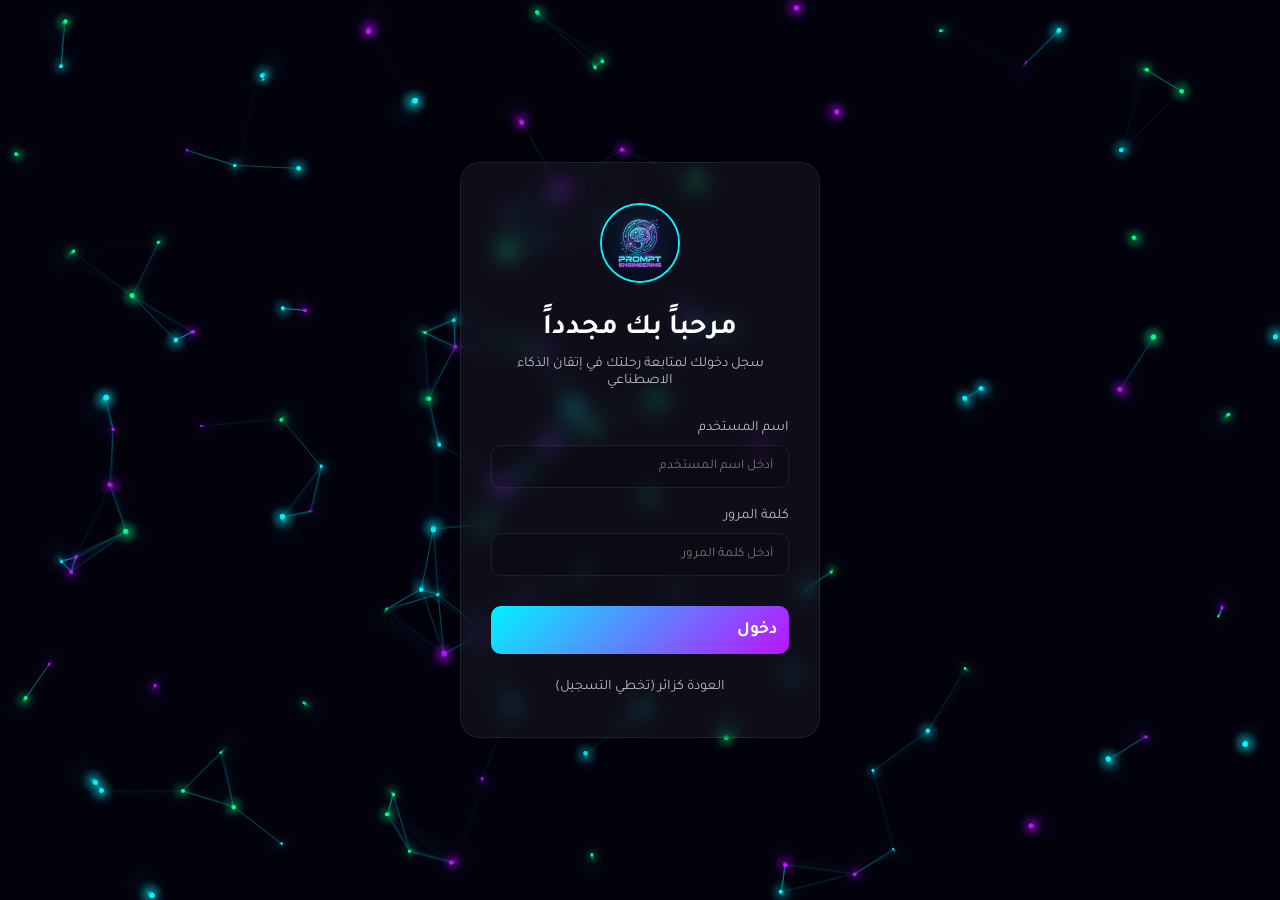
<file: login.html>
<!DOCTYPE html>
<html lang="ar" dir="rtl">
<head>
    <meta charset="UTF-8">
    <meta name="viewport" content="width=device-width, initial-scale=1.0">
    <title>تسجيل الدخول | Prompt Engineering</title>
    <link rel="icon" type="image/png" href="assets/osamai_logo.png">
    <link rel="preconnect" href="https://fonts.googleapis.com">
    <link rel="preconnect" href="https://fonts.gstatic.com" crossorigin>
    <link href="https://fonts.googleapis.com/css2?family=Inter:wght@300;400;500;600;700;800;900&family=Tajawal:wght@300;400;500;700;800;900&display=swap" rel="stylesheet">
    <link rel="stylesheet" href="base.css">
    <link rel="stylesheet" href="styles.css">
    <style>
        body {
            display: flex;
            justify-content: center;
            align-items: center;
            min-height: 100vh;
            overflow: hidden;
            margin: 0;
            background-color: var(--bg-primary);
        }
        #neon-canvas {
            position: fixed;
            inset: 0;
            z-index: 0;
            pointer-events: none;
        }
        .login-container {
            position: relative;
            z-index: 10;
            width: 100%;
            max-width: 400px;
            padding: 20px;
        }
        .login-card {
            background: var(--glass);
            border: 1px solid var(--glass-b);
            border-radius: 20px;
            padding: 40px 30px;
            text-align: center;
            box-shadow: 0 8px 32px 0 rgba(0, 0, 0, 0.37);
            backdrop-filter: blur(10px);
            -webkit-backdrop-filter: blur(10px);
            animation: float 6s ease-in-out infinite;
        }
        @keyframes float {
            0% { transform: translateY(0px); }
            50% { transform: translateY(-10px); }
            100% { transform: translateY(0px); }
        }
        .login-logo {
            width: 80px;
            height: 80px;
            border-radius: 50%;
            margin-bottom: 20px;
            border: 2px solid var(--accent);
            box-shadow: 0 0 20px var(--accent-glow);
            animation: pulse-glow 3s infinite alternate;
        }
        .login-title {
            color: var(--text-1);
            font-size: 1.8rem;
            margin-bottom: 10px;
        }
        .login-subtitle {
            color: var(--text-2);
            font-size: 0.9rem;
            margin-bottom: 30px;
        }
        .form-group {
            margin-bottom: 20px;
            text-align: right;
        }
        .form-label {
            display: block;
            margin-bottom: 8px;
            color: var(--text-2);
            font-size: 0.9rem;
        }
        .form-input {
            width: 100%;
            padding: 12px 15px;
            background: rgba(0, 0, 0, 0.2);
            border: 1px solid var(--glass-b);
            border-radius: 10px;
            color: var(--text-1);
            font-family: 'Tajawal', sans-serif;
            transition: all 0.3s ease;
            box-sizing: border-box;
        }
        .form-input:focus {
            outline: none;
            border-color: var(--accent);
            box-shadow: 0 0 10px var(--accent-glow);
        }
        .login-btn {
            width: 100%;
            padding: 12px;
            border-radius: 10px;
            margin-top: 10px;
            font-size: 1.1rem;
            cursor: pointer;
            border: none;
            font-family: 'Tajawal', sans-serif;
            font-weight: 700;
        }
        .error-msg {
            color: #ff4d4d;
            font-size: 0.9rem;
            margin-top: 15px;
            display: none;
            background: rgba(255, 77, 77, 0.1);
            padding: 10px;
            border-radius: 8px;
            border: 1px solid rgba(255, 77, 77, 0.3);
        }
        .back-link {
            display: inline-block;
            margin-top: 25px;
            color: var(--text-2);
            text-decoration: none;
            font-size: 0.9rem;
            transition: color 0.3s;
        }
        .back-link:hover {
            color: var(--accent);
        }
    </style>
</head>
<body data-theme="dark">
    <canvas id="neon-canvas"></canvas>
    
    <div class="login-container">
        <div class="login-card">
            <img src="assets/osamai_logo.png" alt="OsaPrompt Logo" class="login-logo">
            <h2 class="login-title">مرحباً بك مجدداً</h2>
            <p class="login-subtitle">سجل دخولك لمتابعة رحلتك في إتقان الذكاء الاصطناعي</p>
            
            <form id="login-form">
                <div class="form-group">
                    <label class="form-label" for="username">اسم المستخدم</label>
                    <input type="text" id="username" class="form-input" placeholder="أدخل اسم المستخدم" required autocomplete="off">
                </div>
                <div class="form-group">
                    <label class="form-label" for="password">كلمة المرور</label>
                    <input type="password" id="password" class="form-input" placeholder="أدخل كلمة المرور" required>
                </div>
                <button type="submit" class="btn-primary btn-glow login-btn">دخول</button>
                <div class="error-msg" id="error-msg">بيانات الدخول غير صحيحة!</div>
            </form>
            
            <a href="index.html" class="back-link">العودة كزائر (تخطي التسجيل)</a>
        </div>
    </div>

    <script src="background.js"></script>
    <script>
        // Init Background particles
        const canvas = document.getElementById('neon-canvas');
        if(canvas && typeof initBackground === 'function') {
            // background.js handles the canvas
        }

        document.getElementById('login-form').addEventListener('submit', function(e) {
            e.preventDefault();
            const user = document.getElementById('username').value.trim();
            const pass = document.getElementById('password').value;
            const errorMsg = document.getElementById('error-msg');
            
            if(user === 'osama' && pass === '123') {
                errorMsg.style.display = 'none';
                localStorage.setItem('isLoggedIn', 'true');
                window.location.href = 'index.html';
            } else {
                errorMsg.style.display = 'block';
            }
        });
    </script>
</body>
</html>
</file>
<file: base.css>
/* === DESIGN SYSTEM: Variables, Reset, Typography === */
:root{--bg-1:#050510;--bg-2:#0a0a1a;--bg-3:#111128;--text-1:#fff;--text-2:rgba(255,255,255,.7);--text-3:rgba(255,255,255,.4);--accent:#00f3ff;--accent2:#bc13fe;--grad:linear-gradient(135deg,#00f3ff,#bc13fe);--glass:rgba(255,255,255,.05);--glass-b:rgba(255,255,255,.08);--glass-h:rgba(255,255,255,.12);--shadow:0 8px 32px rgba(0,0,0,.3);--success:#00ff88;--error:#ff3366;--radius:16px;--transition:.3s cubic-bezier(.4,0,.2,1)}
[data-theme="light"]{--bg-1:#f0f2ff;--bg-2:#ffffff;--bg-3:#e8eaff;--text-1:#1a1a2e;--text-2:#4a4a6a;--text-3:#8888a8;--accent:#0077aa;--accent2:#7700b3;--grad:linear-gradient(135deg,#0077aa,#7700b3);--glass:rgba(0,0,0,.03);--glass-b:rgba(0,0,0,.06);--glass-h:rgba(0,0,0,.08);--shadow:0 8px 32px rgba(0,0,0,.08)}
*{margin:0;padding:0;box-sizing:border-box}
html{scroll-behavior:smooth;scroll-padding-top:80px}
body{font-family:'Tajawal','Inter',sans-serif;background:var(--bg-1);color:var(--text-1);overflow-x:hidden;min-height:100vh;transition:background var(--transition),color var(--transition);-webkit-tap-highlight-color:transparent}
::selection{background:var(--accent);color:#000}

/* === CANVAS === */
#neon-canvas{position:fixed;inset:0;z-index:0;pointer-events:none}

/* === NAVBAR === */
.navbar {
    position: fixed;
    top: 0;
    left: 0;
    right: 0;
    z-index: 1000;
    padding: 1rem 0;
    transition: all var(--transition);
}
.navbar.scrolled {
    background: var(--bg-2);
    backdrop-filter: blur(20px);
    -webkit-backdrop-filter: blur(20px);
    border-bottom: 1px solid var(--glass-b);
    box-shadow: var(--shadow);
    padding: .6rem 0;
}
.nav-container {
    max-width: 1200px;
    margin: 0 auto;
    padding: 0 2rem;
    display: flex;
    align-items: center;
    justify-content: space-between;
}
.nav-logo {
    display: flex;
    align-items: center;
    gap: .5rem;
    text-decoration: none;
    color: var(--text-1);
    font-size: 1.3rem;
    font-weight: 800;
    flex-shrink: 0;
}
.nav-logo-img {
    height: 35px;
    border-radius: 50%;
    border: 2px solid var(--accent);
    cursor: pointer;
    transition: transform 0.3s;
}
.nav-logo-img:hover {
    transform: scale(1.1);
}
.logo-icon{font-size:1.5rem;filter:drop-shadow(0 0 8px var(--accent))}
.logo-highlight{background:var(--grad);-webkit-background-clip:text;background-clip:text;-webkit-text-fill-color:transparent}
.nav-links {
    display: flex;
    list-style: none;
    gap: 2rem;
}
.nav-link {
    color: var(--text-2);
    text-decoration: none;
    font-weight: 500;
    font-size: .95rem;
    position: relative;
    transition: color var(--transition);
    padding: .3rem 0;
    min-height: 44px;
    display: flex;
    align-items: center;
}
.nav-link::after {
    content: '';
    position: absolute;
    bottom: 0;
    right: 0;
    width: 0;
    height: 2px;
    background: var(--grad);
    transition: width var(--transition);
}
.nav-link:hover, .nav-link.active { color: var(--text-1) }
.nav-link:hover::after, .nav-link.active::after { width: 100% }

.nav-actions {
    display: flex;
    align-items: center;
    gap: .8rem;
}
.theme-toggle {
    width: 44px;
    height: 44px;
    border-radius: 50%;
    border: 1px solid var(--glass-b);
    background: var(--glass);
    cursor: pointer;
    display: flex;
    align-items: center;
    justify-content: center;
    font-size: 1.2rem;
    transition: all var(--transition);
    position: relative;
    overflow: hidden;
    flex-shrink: 0;
}
.theme-toggle:hover { border-color: var(--accent); transform: rotate(20deg) }
.theme-icon-light { display: none }
[data-theme="light"] .theme-icon-dark { display: none }
[data-theme="light"] .theme-icon-light { display: inline }

.nav-cta {
    padding: .6rem 1.2rem;
    border-radius: 30px;
    border: none;
    background: var(--grad);
    color: #fff;
    font-weight: 700;
    font-size: .85rem;
    cursor: pointer;
    transition: transform var(--transition), box-shadow var(--transition);
    font-family: inherit;
    min-height: 44px;
    display: inline-flex;
    align-items: center;
    justify-content: center;
    text-decoration: none;
    white-space: nowrap;
}
.nav-cta.cta-outline {
    background: transparent;
    border: 1px solid var(--accent);
}
.nav-cta:hover {
    transform: scale(1.05);
    box-shadow: 0 4px 20px rgba(0, 243, 255, .3);
}

.mobile-menu-btn {
    display: none;
    flex-direction: column;
    gap: 5px;
    background: none;
    border: none;
    cursor: pointer;
    padding: 8px;
    min-width: 44px;
    min-height: 44px;
    align-items: center;
    justify-content: center;
    z-index: 1001;
}
.mobile-menu-btn span {
    width: 24px;
    height: 2px;
    background: var(--text-1);
    border-radius: 2px;
    transition: all var(--transition);
    display: block;
}
/* Hamburger animation */
.mobile-menu-btn.active span:nth-child(1) {
    transform: rotate(45deg) translate(5px, 5px);
}
.mobile-menu-btn.active span:nth-child(2) {
    opacity: 0;
    transform: translateX(-10px);
}
.mobile-menu-btn.active span:nth-child(3) {
    transform: rotate(-45deg) translate(5px, -5px);
}

/* === CONTAINER === */
.container { max-width: 1200px; margin: 0 auto; padding: 0 2rem }

/* === HERO === */
.hero {
    position: relative;
    min-height: 100vh;
    display: flex;
    flex-direction: column;
    align-items: center;
    justify-content: center;
    text-align: center;
    padding: 120px 2rem 60px;
    z-index: 1;
    overflow: hidden;
}
.hero-bg-orbs { position: absolute; inset: 0; z-index: 0; overflow: hidden; pointer-events: none }
.orb { position: absolute; border-radius: 50%; filter: blur(80px); opacity: .15; animation: float 8s ease-in-out infinite }
.orb-1 { width: 400px; height: 400px; background: #00f3ff; top: -100px; right: -100px }
.orb-2 { width: 350px; height: 350px; background: #bc13fe; bottom: -50px; left: -100px; animation-delay: 3s }
.orb-3 { width: 250px; height: 250px; background: #00ff88; top: 50%; left: 50%; transform: translate(-50%, -50%); animation-delay: 5s }
[data-theme="light"] .orb { opacity: .08 }

.hero-content { position: relative; z-index: 1; max-width: 800px }
.hero-badge {
    display: inline-flex;
    align-items: center;
    gap: .5rem;
    padding: .5rem 1.2rem;
    border-radius: 30px;
    background: var(--glass);
    border: 1px solid var(--glass-b);
    font-size: .85rem;
    color: var(--text-2);
    margin-bottom: 2rem;
    backdrop-filter: blur(10px);
}
.badge-dot { width: 8px; height: 8px; border-radius: 50%; background: var(--success); animation: pulse 2s infinite }
.hero-title { font-size: clamp(2.2rem, 6vw, 5rem); font-weight: 900; line-height: 1.15; margin-bottom: 1.5rem }
.title-line { display: inline }
.glow-text {
    background: var(--grad);
    -webkit-background-clip: text;
    background-clip: text;
    -webkit-text-fill-color: transparent;
    filter: drop-shadow(0 0 20px rgba(0, 243, 255, .3));
    animation: pulse-glow 3s infinite alternate;
}
[data-theme="light"] .glow-text { filter: none }

/* Typewriter Cursor */
.hero-title-cursor {
    display: inline-block;
    width: 3px;
    height: 0.85em;
    margin-right: 4px;
    border-radius: 2px;
    background: var(--grad);
    animation: cursorBlink 1s step-end infinite;
    vertical-align: middle;
}
@keyframes cursorBlink {
    0%, 100% { opacity: 1 }
    50% { opacity: 0 }
}

.hero-subtitle {
    font-size: clamp(0.95rem, 2.5vw, 1.2rem);
    color: var(--text-2);
    line-height: 1.8;
    max-width: 600px;
    margin: 0 auto 2.5rem;
}
.hero-actions {
    display: flex;
    gap: 1rem;
    justify-content: center;
    flex-wrap: wrap;
    margin-bottom: 3rem;
}
.btn-primary {
    display: inline-flex;
    align-items: center;
    gap: .7rem;
    padding: 1rem 2.5rem;
    border-radius: 50px;
    border: none;
    background: var(--grad);
    color: #fff;
    font-size: 1.1rem;
    font-weight: 700;
    cursor: pointer;
    transition: all var(--transition);
    font-family: inherit;
    position: relative;
    overflow: hidden;
    min-height: 48px;
}
.btn-primary:hover { transform: translateY(-3px); box-shadow: 0 10px 30px rgba(0, 243, 255, .3) }
.btn-glow::before { content: ''; position: absolute; inset: -2px; background: var(--grad); border-radius: 50px; z-index: -1; filter: blur(15px); opacity: .5; transition: opacity var(--transition) }
.btn-glow:hover::before { opacity: .8 }
.btn-secondary {
    display: inline-flex;
    align-items: center;
    gap: .7rem;
    padding: 1rem 2.5rem;
    border-radius: 50px;
    border: 1px solid var(--glass-b);
    background: var(--glass);
    color: var(--text-1);
    font-size: 1.1rem;
    font-weight: 600;
    cursor: pointer;
    transition: all var(--transition);
    text-decoration: none;
    backdrop-filter: blur(10px);
    font-family: inherit;
    min-height: 48px;
}
.btn-secondary:hover { border-color: var(--accent); background: var(--glass-h); transform: translateY(-3px) }

.hero-stats {
    display: flex;
    align-items: center;
    justify-content: center;
    gap: 2rem;
    flex-wrap: wrap;
    padding: 1.5rem 2rem;
    border-radius: var(--radius);
    background: var(--glass);
    border: 1px solid var(--glass-b);
    backdrop-filter: blur(10px);
}
.stat-item { text-align: center }
.stat-number {
    font-size: 2rem;
    font-weight: 900;
    background: var(--grad);
    -webkit-background-clip: text;
    background-clip: text;
    -webkit-text-fill-color: transparent;
}
.stat-label-suffix {
    font-size: 2rem;
    font-weight: 900;
    background: var(--grad);
    -webkit-background-clip: text;
    background-clip: text;
    -webkit-text-fill-color: transparent;
}
.stat-label { display: block; font-size: .8rem; color: var(--text-3); margin-top: .2rem }
.stat-divider { width: 1px; height: 40px; background: var(--glass-b) }

.scroll-indicator {
    position: absolute;
    bottom: 2rem;
    display: flex;
    flex-direction: column;
    align-items: center;
    gap: .5rem;
    color: var(--text-3);
    font-size: .75rem;
    animation: bounce 2s infinite;
}
.mouse { width: 24px; height: 38px; border: 2px solid var(--text-3); border-radius: 12px; display: flex; justify-content: center; padding-top: 6px }
.wheel { width: 3px; height: 8px; background: var(--text-3); border-radius: 2px; animation: scroll-wheel 2s infinite }

/* === MOBILE OVERLAY === */
.nav-overlay {
    display: none;
    position: fixed;
    inset: 0;
    background: rgba(0, 0, 0, 0.5);
    z-index: 998;
    opacity: 0;
    transition: opacity 0.3s ease;
}
.nav-overlay.active {
    display: block;
    opacity: 1;
}

/* === RESPONSIVE - BASE === */
@media (max-width: 768px) {
    .nav-container {
        padding: 0 1rem;
    }
    .nav-links {
        display: none;
        position: fixed;
        top: 0;
        right: 0;
        width: 280px;
        height: 100vh;
        background: var(--bg-2);
        border-left: 1px solid var(--glass-b);
        flex-direction: column;
        padding: 80px 1.5rem 2rem;
        gap: 0;
        z-index: 999;
        box-shadow: -5px 0 30px rgba(0, 0, 0, 0.3);
        overflow-y: auto;
        transform: translateX(100%);
        transition: transform 0.3s ease;
    }
    .nav-links.open {
        display: flex;
        transform: translateX(0);
    }
    .nav-link {
        padding: 1rem 0;
        border-bottom: 1px solid var(--glass-b);
        font-size: 1.05rem;
        min-height: 48px;
    }
    /* Show CTA buttons inside mobile menu */
    .nav-links .mobile-cta-group {
        display: flex;
        flex-direction: column;
        gap: 0.8rem;
        padding-top: 1.5rem;
        margin-top: 0.5rem;
        border-top: 1px solid var(--glass-b);
    }
    .nav-links .mobile-cta-group .nav-cta {
        width: 100%;
        text-align: center;
        padding: 0.8rem 1.5rem;
        font-size: 1rem;
    }
    .mobile-menu-btn { display: flex }
    /* Hide desktop CTA buttons */
    .nav-actions .nav-cta { display: none }

    .hero {
        padding: 100px 1.5rem 40px;
        min-height: calc(100vh - 60px);
    }
    .hero-title { font-size: clamp(2rem, 8vw, 3rem) }
    .hero-subtitle { font-size: 0.95rem; margin-bottom: 2rem }
    .hero-badge { font-size: 0.8rem; padding: 0.4rem 1rem }
    .hero-actions { gap: 0.8rem }
    .btn-primary, .btn-secondary {
        padding: 0.8rem 1.8rem;
        font-size: 1rem;
    }
    .hero-stats {
        flex-direction: column;
        gap: 1rem;
        padding: 1.2rem 1.5rem;
    }
    .stat-divider { width: 40px; height: 1px }
    .container { padding: 0 1rem }
    .scroll-indicator { display: none }
}

@media (max-width: 480px) {
    .nav-logo { font-size: 1.1rem }
    .nav-logo-img { height: 30px }
    .hero { padding: 90px 1rem 30px }
    .hero-title { font-size: clamp(1.8rem, 7vw, 2.5rem) }
    .hero-subtitle { font-size: 0.9rem; line-height: 1.7 }
    .hero-actions { flex-direction: column; align-items: stretch }
    .btn-primary, .btn-secondary {
        justify-content: center;
        width: 100%;
    }
    .container { padding: 0 0.8rem }
}

@media (max-width: 360px) {
    .nav-links {
        width: 100%;
    }
    .hero { padding: 85px 0.8rem 20px }
    .hero-title { font-size: 1.7rem }
}
</file>
<file: styles.css>
@import url('base.css');

/* === SCROLL PROGRESS BAR === */
.scroll-progress-container {
    position: fixed;
    top: 0;
    left: 0;
    width: 100%;
    height: 4px;
    background: rgba(255, 255, 255, 0.05);
    z-index: 9999;
    pointer-events: none;
}
.scroll-progress-bar {
    height: 100%;
    width: 0%;
    background: var(--grad);
    box-shadow: 0 0 10px rgba(0, 243, 255, 0.5);
}

/* === SECTIONS SHARED === */
.stats-bar{position:relative;z-index:1;padding:3rem 0}
.features-section,.modules-section,.team-section{position:relative;z-index:1;padding:6rem 0}
.modules-section{padding-bottom:8rem}
.section-header{text-align:center;margin-bottom:4rem}
.section-tag{display:inline-block;padding:.4rem 1.2rem;border-radius:20px;background:var(--glass);border:1px solid var(--glass-b);font-size:.8rem;color:var(--accent);font-weight:600;margin-bottom:1rem;letter-spacing:1px}
.section-title{font-size:clamp(2rem,4vw,3rem);font-weight:900;margin-bottom:1rem}
.gradient-text{background:var(--grad);-webkit-background-clip:text;background-clip:text;-webkit-text-fill-color:transparent}
.section-desc{font-size:1.1rem;color:var(--text-2);max-width:550px;margin:0 auto;line-height:1.7}
/* === FEATURES === */
.features-grid{display:grid;grid-template-columns:repeat(auto-fit,minmax(250px,1fr));gap:1.5rem;perspective:1000px}
.feature-card{background:var(--glass);border:1px solid var(--glass-b);border-radius:var(--radius);padding:2rem;text-align:center;transition:all var(--transition);position:relative;overflow:hidden;backdrop-filter:blur(10px);will-change:transform,opacity}
.feature-card::before{content:'';position:absolute;inset:0;background:var(--grad);opacity:0;transition:opacity .4s}
.feature-card:hover{transform:translateY(-8px);border-color:var(--accent);box-shadow:0 12px 40px rgba(0,243,255,.1)}
.feature-card:hover::before{opacity:.03}
.feature-icon-wrap{width:70px;height:70px;border-radius:50%;background:var(--glass);border:1px solid var(--glass-b);display:flex;align-items:center;justify-content:center;margin:0 auto 1.2rem;transition:all var(--transition)}
.feature-card:hover .feature-icon-wrap{transform:scale(1.1);border-color:var(--accent);box-shadow:0 0 20px rgba(0,243,255,.15)}
.feature-icon{font-size:2rem}
.feature-card h3{font-size:1.2rem;margin-bottom:.7rem;color:var(--text-1)}
.feature-card p{font-size:.9rem;color:var(--text-2);line-height:1.6}
/* === MODULES GRID === */
.modules-grid{display:grid;grid-template-columns:repeat(auto-fit,minmax(280px,1fr));gap:1.5rem;perspective:1200px;overflow-x:hidden}
.module-card{background:var(--glass);backdrop-filter:blur(10px);border:1px solid var(--glass-b);border-radius:var(--radius);padding:2rem;cursor:pointer;transition:all .4s cubic-bezier(.175,.885,.32,1.275);position:relative;overflow:hidden;will-change:transform,opacity}
.module-card::after{content:'';position:absolute;top:0;left:0;width:100%;height:3px;background:var(--grad);transform:scaleX(0);transform-origin:right;transition:transform .4s}
.module-card:hover::after{transform:scaleX(1);transform-origin:left}
.module-card:hover{transform:translateY(-8px);background:var(--glass-h);border-color:var(--accent);box-shadow:0 12px 40px rgba(0,243,255,.12)}
.card-number{font-size:3.5rem;font-weight:900;background:var(--grad);-webkit-background-clip:text;background-clip:text;-webkit-text-fill-color:transparent;opacity:.15;position:absolute;top:-5px;left:15px}
[dir="rtl"] .card-number{left:15px;right:auto}
.card-title{font-size:1.4rem;margin:1rem 0 .7rem;color:var(--text-1);font-weight:700}
.card-desc{font-size:.9rem;color:var(--text-2);line-height:1.6}
/* === TEAM === */
.team-grid{display:flex;flex-wrap:wrap;justify-content:center;gap:2rem;margin-bottom:3rem;perspective:1000px}
.team-card{width:260px;max-width:100%;background:var(--glass);border:1px solid var(--glass-b);border-radius:var(--radius);padding:2rem 1.5rem;text-align:center;transition:all var(--transition);backdrop-filter:blur(10px);will-change:transform,opacity}
.team-card:hover{transform:translateY(-6px);border-color:var(--accent);box-shadow:0 8px 25px rgba(0,243,255,.1)}
.team-avatar{font-size:2.5rem;margin-bottom:.8rem;display:block}
.team-card h4{font-size:1rem;font-weight:700;color:var(--text-1)}
.contact-bar{display:flex;justify-content:center;gap:1.5rem;flex-wrap:wrap}
.contact-chip{display:flex;align-items:center;gap:.5rem;padding:.7rem 1.5rem;border-radius:30px;background:var(--glass);border:1px solid var(--glass-b);font-size:.9rem;color:var(--text-2);transition:all var(--transition)}
.contact-chip:hover{border-color:var(--accent);color:var(--text-1)}
/* === MODULES CTA === */
.modules-cta{text-align:center;margin-top:2.5rem}
/* === FOOTER === */
.site-footer{position:relative;z-index:1;padding:3rem 0;border-top:1px solid var(--glass-b)}
.footer-content{text-align:center}
.footer-brand{display:flex;align-items:center;justify-content:center;gap:.5rem;font-size:1.2rem;font-weight:800;margin-bottom:.5rem}
.footer-logo-img{height:30px;border-radius:50%}
.footer-text{color:var(--text-3);font-size:.85rem;margin-bottom:1.5rem}
.footer-whatsapp-wrap{margin-bottom:1.5rem}
.footer-whatsapp-link{display:inline-flex;align-items:center;gap:8px;background:rgba(0,243,255,.1);border:1px solid var(--accent);color:var(--text-1);padding:8px 20px;border-radius:30px;font-weight:700;font-size:1.1rem;text-decoration:none;transition:all .3s}
.footer-whatsapp-link:hover{background:var(--accent);color:#000}
.footer-social{display:flex;justify-content:center;gap:1.5rem;margin-bottom:1.5rem}
.social-icon{color:var(--text-2);transition:all var(--transition);display:flex;align-items:center;justify-content:center;padding:10px;border-radius:50%;background:var(--glass);border:1px solid var(--glass-b);min-width:44px;min-height:44px}
.social-icon:hover{color:var(--accent);border-color:var(--accent);transform:translateY(-3px);box-shadow:0 5px 15px rgba(0,243,255,.2)}
.footer-divider{width:60px;height:2px;background:var(--grad);margin:1.5rem auto 1rem auto}
.footer-copy{color:var(--text-3);font-size:.8rem}
/* === LIGHTBOX === */
.lightbox-close{position:fixed;top:20px;right:30px;color:#fff;font-size:2.5rem;z-index:2001;background:rgba(0,0,0,.5);width:50px;height:50px;border-radius:50%;display:flex;justify-content:center;align-items:center;border:2px solid var(--accent);cursor:pointer;left:auto}
.lightbox-content{background:transparent!important;border:none!important;box-shadow:none!important;display:flex;justify-content:center;align-items:center;padding:0!important}
.lightbox-img{max-width:90vw;max-height:80vh;border-radius:50%;box-shadow:0 0 50px rgba(0,243,255,.4);animation:pulse-glow 3s infinite alternate}
/* === MOBILE CTA GROUP (hidden on desktop) === */
.mobile-cta-group{display:none;list-style:none}
@media(max-width:768px){.mobile-cta-group{display:flex;flex-direction:column;gap:.8rem;padding-top:1.5rem;margin-top:.5rem;border-top:1px solid var(--glass-b)}.mobile-cta-group .nav-cta{display:flex!important;width:100%;text-align:center;padding:.8rem 1.5rem;font-size:1rem;justify-content:center}}
/* === MODAL (kept + improved) === */
.modal{position:fixed;inset:0;z-index:2000;display:flex;justify-content:center;align-items:center;background:rgba(0,0,0,.7);backdrop-filter:blur(8px);opacity:1;visibility:visible;transition:all .3s}
.modal.hidden{opacity:0;visibility:hidden;pointer-events:none}
.modal-content{width:90%;max-width:800px;max-height:90vh;background:var(--bg-2);border:1px solid var(--glass-b);border-radius:20px;padding:2.5rem;position:relative;overflow-y:auto;box-shadow:0 0 50px rgba(0,243,255,.1);animation:slide-up .4s ease-out}
.close-btn{position:absolute;top:1rem;left:1rem;background:none;border:none;color:var(--text-1);font-size:2rem;cursor:pointer;transition:color .3s;z-index:10}
.close-btn:hover{color:var(--accent2)}
.center-content{text-align:center;display:flex;flex-direction:column;align-items:center;gap:1.2rem}
.name-modal-icon{font-size:3rem;margin-bottom:.5rem}
#user-name-input{padding:15px;font-size:1.3rem;border-radius:12px;border:2px solid var(--glass-b);background:var(--glass);color:var(--text-1);text-align:center;width:80%;font-family:inherit;transition:border-color var(--transition)}
#user-name-input:focus{outline:none;border-color:var(--accent)}
.modal-body h2{color:var(--accent);margin-bottom:1.5rem;font-size:2.2rem}
.modal-body h3{color:var(--accent2);margin-top:2rem;margin-bottom:1rem;font-size:1.5rem}
.modal-body p{margin-bottom:1rem;line-height:1.8;font-size:1.05rem;color:var(--text-2)}
.modal-body ul,.modal-body ol{margin-right:2rem;margin-bottom:1.5rem}
.modal-body li{margin-bottom:.5rem;line-height:1.6;color:var(--text-2)}
.practical-section{background:rgba(0,243,255,.05);border-right:4px solid var(--accent);padding:1.5rem;margin-top:2rem;border-radius:8px}
[data-theme="light"] .practical-section{background:rgba(0,119,170,.05)}
/* === QUIZ === */
.quiz-panel{text-align:center}
#quiz-title{margin-bottom:2rem;margin-top:0;color:var(--accent);font-size:2.2rem}
#quiz-question-container h3{font-size:1.6rem;line-height:1.5;color:var(--text-1)}
.quiz-option{display:block;width:100%;padding:14px;margin:8px 0;background:var(--glass);border:1px solid var(--glass-b);border-radius:10px;color:var(--text-1);cursor:pointer;transition:all .2s;font-size:1rem;font-family:inherit}
.quiz-option:hover{background:var(--glass-h);border-color:var(--accent)}
.quiz-option.correct{background:rgba(0,255,136,.15);border-color:var(--success)}
.quiz-option.wrong{background:rgba(255,51,102,.15);border-color:var(--error)}
.action-btn{background:var(--grad);border:none;padding:14px 40px;border-radius:30px;color:#fff;font-size:1.1rem;font-weight:700;cursor:pointer;margin-top:20px;transition:transform .2s;font-family:inherit}
.action-btn:hover{transform:scale(1.05)}
/* === CERTIFICATE === */
.certificate{background:#050505;color:#00ff88;padding:50px;border:2px solid #00ff88;position:relative;text-align:center;margin-bottom:20px;box-shadow:0 0 50px rgba(0,255,136,.1);font-family:'Tajawal',sans-serif;overflow:hidden;background-image:linear-gradient(rgba(0,255,136,.03) 1px,transparent 1px),linear-gradient(90deg,rgba(0,255,136,.03) 1px,transparent 1px);background-size:30px 30px}
.certificate::before,.certificate::after{content:'';position:absolute;width:30px;height:30px;border:2px solid #00ff88}
.certificate::before{top:10px;left:10px;border-right:none;border-bottom:none}
.certificate::after{bottom:10px;right:10px;border-left:none;border-top:none}
.cert-header-logo{font-size:1.8rem;color:#00ff88;text-transform:uppercase;letter-spacing:4px;margin-bottom:30px;border-bottom:1px solid rgba(0,255,136,.3);display:inline-block;padding-bottom:10px;text-shadow:0 0 10px #00ff88}
.cert-title{font-size:3.5rem;font-weight:900;margin-bottom:10px;color:#fff;text-transform:uppercase;letter-spacing:2px;text-shadow:0 0 20px rgba(0,255,136,.5)}
.cert-subtitle{font-size:1.2rem;color:#00cc6a;margin-bottom:40px;text-transform:uppercase;letter-spacing:3px}
.cert-body p{font-size:1.2rem;color:#ccc;margin:10px 0}
.cert-student-name{font-size:3rem;color:#fff;font-weight:bold;margin:20px 0;font-family:'Inter',sans-serif;text-shadow:0 0 20px rgba(255,255,255,.5);border-bottom:2px solid #00ff88;display:inline-block;padding:0 40px 10px}
.cert-course-title{font-size:2.2rem;color:#00ff88;margin:20px 0;font-weight:bold}
.cert-score-box{background:rgba(0,255,136,.1);color:#00ff88;display:inline-block;padding:15px 40px;border:1px solid #00ff88;border-radius:5px;font-size:1.5rem;margin:20px 0;box-shadow:0 0 20px rgba(0,255,136,.2)}
.cert-footer{display:flex;justify-content:space-between;align-items:flex-end;margin-top:60px;padding-top:20px;border-top:1px solid rgba(0,255,136,.3)}
.cert-signature{text-align:center}
.signature-img{font-size:2rem;color:#fff;margin-bottom:5px;text-shadow:0 0 5px #fff}
.signature-line{width:200px;height:1px;background:#00ff88;margin:0 auto 5px}
.signature-title{font-size:.9rem;color:#00cc6a;text-transform:uppercase;letter-spacing:1px}
#cert-date{color:#00ff88!important}
/* === CHAT WIDGET === */
.chat-widget{position:fixed;bottom:20px;right:20px;width:350px;background:var(--bg-2);border:1px solid var(--glass-b);border-radius:15px;box-shadow:var(--shadow);z-index:1500;transition:transform .3s;display:flex;flex-direction:column;overflow:hidden}
.chat-widget.collapsed{transform:translateY(calc(100% - 50px))}
.chat-header{background:var(--grad);padding:15px;cursor:pointer;display:flex;justify-content:space-between;align-items:center;font-weight:bold;color:#fff}
.toggle-btn{background:none;border:none;color:#fff;font-size:1rem;cursor:pointer}
.chat-body{height:350px;display:flex;flex-direction:column;background:var(--bg-2)}
.messages-area{flex:1;padding:15px;overflow-y:auto;display:flex;flex-direction:column;gap:10px}
.message{padding:10px;border-radius:10px;max-width:85%;font-size:.9rem;line-height:1.4}
.message.system{background:var(--glass);align-self:flex-start;color:var(--text-2)}
.message.user{background:var(--accent);color:#000;align-self:flex-end}
.message.feedback{background:rgba(188,19,254,.1);border:1px solid var(--accent2);align-self:flex-start;font-size:.85rem;color:var(--text-2)}
.input-area{padding:12px;border-top:1px solid var(--glass-b);display:flex;gap:8px}
#chat-input{flex:1;background:var(--glass);border:1px solid var(--glass-b);padding:10px;border-radius:8px;color:var(--text-1);font-family:inherit;transition:border-color var(--transition)}
#chat-input:focus{outline:none;border-color:var(--accent)}
#send-btn{background:var(--grad);border:none;padding:0 18px;border-radius:8px;cursor:pointer;font-weight:bold;color:#fff;font-family:inherit}
/* === MEDIA STYLES === */
.media-container{margin:20px 0;text-align:center;border-radius:12px;overflow:hidden;box-shadow:0 4px 15px rgba(0,0,0,.2)}
.module-image{max-width:100%;height:auto;display:block;border-radius:12px}
.video-container{position:relative;padding-bottom:56.25%;height:0;overflow:hidden;border-radius:12px;margin:20px 0;box-shadow:0 4px 15px rgba(0,0,0,.2);border:1px solid var(--glass-b)}
.video-container iframe{position:absolute;inset:0;width:100%;height:100%}
/* === ANIMATIONS === */
@keyframes pulse-glow{from{filter:drop-shadow(0 0 20px rgba(0,243,255,.3))}to{filter:drop-shadow(0 0 40px rgba(188,19,254,.4))}}
[data-theme="light"] .glow-text{animation:none}
@keyframes slide-up{from{transform:translateY(40px);opacity:0}to{transform:translateY(0);opacity:1}}
@keyframes float{0%,100%{transform:translateY(0)}50%{transform:translateY(-30px)}}
@keyframes pulse{0%,100%{opacity:1;transform:scale(1)}50%{opacity:.5;transform:scale(.8)}}
@keyframes bounce{0%,100%{transform:translateY(0)}50%{transform:translateY(8px)}}
@keyframes scroll-wheel{0%{opacity:1;transform:translateY(0)}100%{opacity:0;transform:translateY(8px)}}
/* Scroll animations */
.animate-on-scroll{opacity:0;visibility:hidden;} /* GSAP will handle showing these */
/* === HIDDEN === */
.hidden{display:none!important}
/* === PRINT === */
@media print{
@page{size:landscape;margin:0}
body>*{display:none!important}
#certificate-modal{display:flex!important;visibility:visible!important;position:absolute!important;inset:0;width:100%;height:100%;background:#000!important;-webkit-print-color-adjust:exact;print-color-adjust:exact;align-items:center;justify-content:center;margin:0;padding:0}
#certificate-modal *{visibility:visible}
.certificate{width:90%!important;max-width:100%!important;height:auto!important;box-shadow:none!important;border:5px solid #00ff88!important;margin:0 auto!important;page-break-inside:avoid;background-color:#050505!important;color:white!important;transform:none!important;zoom:.7}
.close-btn,#print-btn{display:none!important}
}
/* === RESPONSIVE === */
@media(max-width:768px){
.features-section,.modules-section,.team-section{padding:3.5rem 0}
.section-header{margin-bottom:2.5rem}
.section-title{font-size:clamp(1.6rem,4vw,2.2rem)}
.section-desc{font-size:.95rem}
.features-grid{grid-template-columns:1fr 1fr;gap:1rem}
.feature-card{padding:1.5rem 1rem}
.feature-icon-wrap{width:55px;height:55px}
.modules-grid{grid-template-columns:1fr;gap:1rem}
.module-card{padding:1.5rem}
.team-grid{grid-template-columns:repeat(2,1fr);gap:1.2rem}
.team-card{width:auto;padding:1.5rem 1rem}
.team-img{width:110px;height:110px}
.chat-widget{width:calc(100% - 20px);right:10px;bottom:10px}
.chat-body{height:300px}
.modal-content{width:95%;max-height:95vh;padding:1.5rem;border-radius:14px}
.modal-body h2{font-size:1.6rem}
.modal-body h3{font-size:1.2rem}
.modal-body p{font-size:.95rem}
.certificate{padding:25px 15px}
.cert-header-logo{font-size:1.2rem;letter-spacing:2px;margin-bottom:15px}
.cert-title{font-size:1.8rem}
.cert-subtitle{font-size:.9rem;margin-bottom:20px}
.cert-student-name{font-size:1.6rem;padding:0 10px 5px}
.cert-course-title{font-size:1.4rem}
.cert-score-box{font-size:1.1rem;padding:10px 25px}
.cert-footer{flex-direction:column;align-items:center;gap:1.5rem;margin-top:30px}
.signature-line{width:150px}
.quiz-panel{padding:1.5rem}
#quiz-title{font-size:1.6rem;margin-bottom:1.2rem}
#quiz-question-container h3{font-size:1.2rem}
.quiz-option{padding:12px;font-size:.9rem}
.action-btn{padding:12px 30px;font-size:1rem}
.supervisors-grid{grid-template-columns:1fr;gap:1rem;max-width:100%}
.supervisor-card{padding:20px 15px}
.supervisor-icon{width:70px;height:70px;font-size:2rem}
.supervisor-card h3{font-size:1.1rem}
.footer-social{gap:1rem}
#user-name-input{width:90%;font-size:1.1rem;padding:12px}
.close-btn{font-size:1.6rem;top:.8rem;left:.8rem}
}
@media(max-width:480px){
.features-grid{grid-template-columns:1fr}
.team-grid{grid-template-columns:repeat(2,1fr);gap:1rem}
.team-img{width:90px;height:90px}
.team-img-inner{font-size:3.5rem}
.team-card h4{font-size:.85rem}
.contact-bar{flex-direction:column;align-items:center}
.certificate{padding:20px 10px}
.cert-title{font-size:1.5rem}
.cert-student-name{font-size:1.3rem}
.cert-course-title{font-size:1.2rem}
.cert-body p{font-size:1rem}
.modal-content{padding:1.2rem;width:98%}
.footer-whatsapp-link{font-size:.95rem !important;padding:6px 14px !important}
}
@media(max-width:360px){
.team-grid{grid-template-columns:1fr}
.team-card{max-width:250px;margin:0 auto}
.features-grid{gap:.8rem}
.certificate{padding:15px 8px}
.cert-title{font-size:1.3rem}
.cert-student-name{font-size:1.1rem}
.cert-header-logo{font-size:1rem}
.cert-score-box{padding:8px 15px;font-size:1rem}
}

/* === TEAM ADVANCED STYLES (Neutron) === */
.team-img {
  width: 150px;
  height: 150px;
  margin: 0 auto 1.5rem;
  position: relative;
  z-index: 1;
  border-radius: 50%;
  perspective: 1000px;
}
.team-img::before {
  content: '';
  position: absolute;
  inset: -8px;
  border-radius: 50%;
  background: radial-gradient(circle at 30% 30%, rgba(0, 243, 255, 0.4), rgba(30, 60, 114, 0.8), rgba(0, 0, 0, 0.9));
  z-index: -2;
  box-shadow: 0 15px 35px rgba(0, 0, 0, 0.5), inset 0 0 20px rgba(0, 243, 255, 0.5);
  transition: all 0.5s ease;
  animation: float-sphere 6s ease-in-out infinite;
}
.team-img::after {
  content: '';
  position: absolute;
  inset: 0;
  border-radius: 50%;
  background: radial-gradient(circle at 30% 20%, rgba(255, 255, 255, 0.4) 0%, rgba(255, 255, 255, 0.05) 50%, rgba(0, 0, 0, 0.6) 100%);
  box-shadow: inset 2px 2px 5px rgba(255, 255, 255, 0.5), inset -5px -5px 15px rgba(0, 0, 0, 0.5);
  z-index: 3;
  pointer-events: none;
  border: 1px solid rgba(255, 255, 255, 0.2);
  transition: all 0.5s ease;
}
.team-card:hover .team-img::before {
  background: radial-gradient(circle at 30% 30%, rgba(0, 243, 255, 0.6), rgba(30, 60, 114, 0.9), rgba(0, 0, 0, 0.9));
  box-shadow: 0 20px 45px rgba(0, 243, 255, 0.4), inset 0 0 30px rgba(0, 243, 255, 0.8);
  transform: scale(1.05);
}
.team-card:hover .team-img::after {
  transform: scale(1.05);
  box-shadow: inset 2px 2px 5px rgba(255, 255, 255, 0.6), inset -5px -5px 15px rgba(0, 0, 0, 0.6);
}
.team-img-inner {
  width: 100%;
  height: 100%;
  border-radius: 50%;
  overflow: hidden;
  position: relative;
  z-index: 2;
  transition: transform 0.5s ease;
  mask-image: radial-gradient(white, black);
  -webkit-mask-image: -webkit-radial-gradient(white, black);
  display: flex;
  align-items: center;
  justify-content: center;
  font-size: 4.5rem;
}
.team-card:hover .team-img-inner {
  transform: scale(1.05);
}
.team-img-inner img {
  width: 100%;
  height: 100%;
  object-fit: cover;
  transition: transform 0.8s cubic-bezier(0.175, 0.885, 0.32, 1.275);
}
.team-card:hover .team-img-inner img {
  transform: scale(1.1) !important;
}
#img-almashad {
  object-position: center 15%;
}
.team-card:hover #img-almashad {
  transform: scale(2.2) translateY(10%) !important;
  transform-origin: center 5% !important;
}
@keyframes float-sphere {
  0%, 100% { transform: translateY(0); }
  50% { transform: translateY(-8px); }
}

/* Supervisors */
.supervisors-header {
  text-align: center;
  margin: 40px 0;
}
.supervisors-header h3 {
  font-size: 2rem;
  font-weight: 800;
  display: inline-block;
  padding-bottom: 10px;
  border-bottom: 3px solid var(--accent);
  color: var(--text-1);
}
.supervisors-grid {
  display: grid;
  grid-template-columns: repeat(auto-fit, minmax(250px, 1fr));
  gap: 30px;
  max-width: 800px;
  margin: 0 auto;
}
.supervisor-card {
  background: var(--glass);
  border: 1px solid var(--glass-b);
  border-radius: 15px;
  padding: 30px 20px;
  display: flex;
  align-items: center;
  justify-content: center;
  gap: 15px;
  transition: all 0.3s ease;
}
.supervisor-card:hover {
  transform: translateY(-5px);
  background: var(--glass-h);
  border-color: var(--accent);
}
.supervisor-icon {
  width: 90px;
  height: 90px;
  border-radius: 50%;
  background: rgba(0, 243, 255, 0.1);
  display: flex;
  align-items: center;
  justify-content: center;
  color: var(--accent);
  font-size: 2.5rem;
  flex-shrink: 0;
}
.supervisor-icon img {
  width: 100%;
  height: 100%;
  object-fit: cover;
  border-radius: 50%;
}
.supervisor-card h3 {
  font-size: 1.3rem;
  margin: 0;
  color: var(--text-1);
}
/* === CUSTOM CURSOR GLOW === */
.cursor-glow {
    position: fixed;
    top: 0;
    left: 0;
    width: 600px;
    height: 600px;
    border-radius: 50%;
    background: radial-gradient(circle, rgba(0, 243, 255, 0.08) 0%, rgba(188, 19, 254, 0.03) 40%, transparent 70%);
    pointer-events: none;
    z-index: 9998;
    transform: translate(-50%, -50%);
    transition: width 0.3s, height 0.3s;
    mix-blend-mode: screen;
}

[data-theme="light"] .cursor-glow {
    background: radial-gradient(circle, rgba(0, 119, 170, 0.08) 0%, rgba(100, 10, 150, 0.03) 40%, transparent 70%);
}

/* Enhancing Cards for Tilt Glare */
.feature-card, .module-card, .team-card, .supervisor-card {
    transform-style: preserve-3d;
}
.js-tilt-glare {
    border-radius: inherit;
}


/* Fix Tilt Smoothness */
.feature-card, .team-card, .module-card, .supervisor-card {
    transition-property: background-color, border-color, box-shadow, opacity, color, filter !important;
}
</file>
